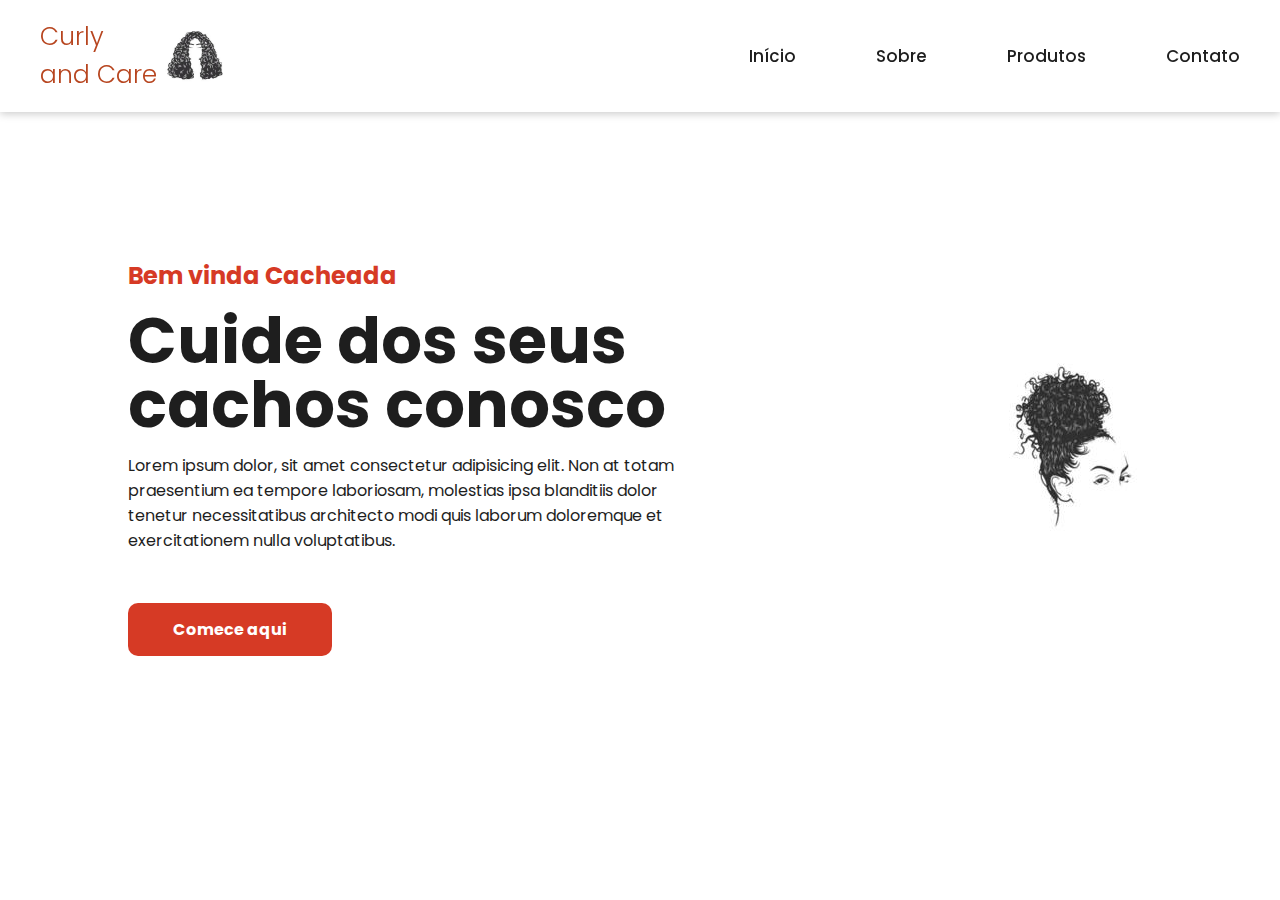
<file: index.html>
<!DOCTYPE html>
<html lang="en">
<head>
    <meta charset="UTF-8">
    <meta http-equiv="X-UA-Compatible" content="IE=edge">
    <meta name="viewport" content="width=device-width, initial-scale=1.0">
    <title>Curly and Care</title>
    <link rel="stylesheet" href="./styles/style.css">
    <link href= 'https://unpkg.com/boxicons@2.1.4/css/boxicons.min.css' rel='stylesheet'>
</head>
<body>
    <header>
    <nav class="navigation">
        <a href="./index.html" class="logo">Curly <br> and Care</a>
        <img class="logo-img" src="img/CABELO.jpeg" alt="">
        <ul class="nav-menu">
            <li class="nav-item"><a href="#">Início</a></li>
            <li class="nav-item"><a href="./sobre.html">Sobre</a></li>
            <li class="nav-item"><a href="./produtos.html">Produtos</a></li>
            <li class="nav-item"><a href="#">Contato</a></li>
      
          </ul>
          <div class="menu">
            <span class="bar"></span>
            <span class="bar"></span>
            <span class="bar"></span>
            
        </div>
        </nav>
    </header>
    <main>
       <section class="home">
<div class="home-text">
            <h4 class="text-h4">Bem vinda Cacheada</h4>
    <h1 class="text-h1">Cuide dos seus cachos conosco</h1>
    <p>Lorem ipsum dolor, sit amet consectetur adipisicing elit. Non at totam praesentium ea tempore laboriosam, molestias ipsa blanditiis dolor tenetur necessitatibus architecto modi quis laborum doloremque et exercitationem nulla voluptatibus.</p>
       <a href="#" class="home-btn">Comece aqui</a>
</div>
        <div class="home-img">
            <img src="./img/cacho.jpeg" alt="">
        </div>
       </section> 
    </main>
    <script src="./script/script.js"></script>
</body>
</html>
</file>
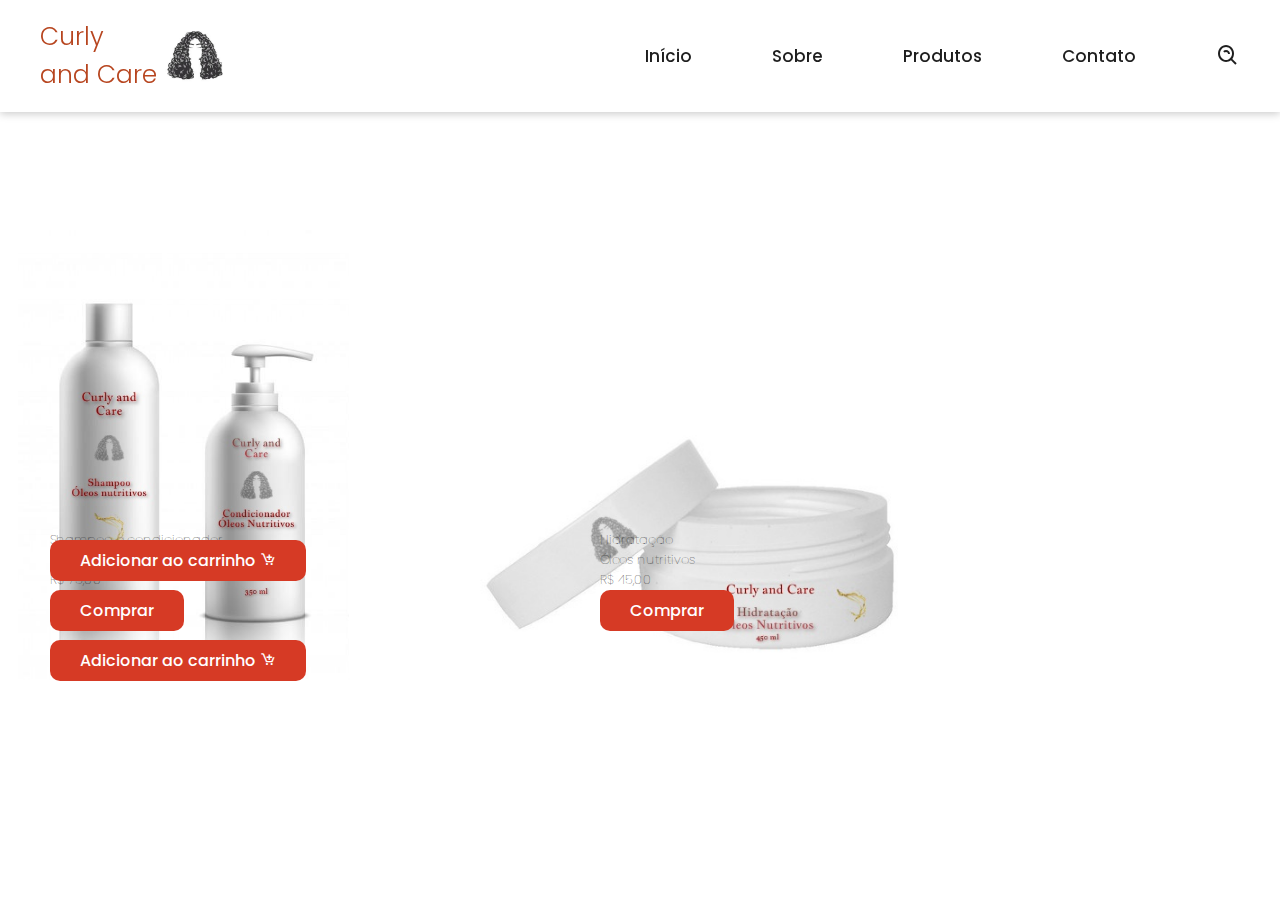
<file: produtos.html>
<!DOCTYPE html>
<html lang="en">
<head>
    <meta charset="UTF-8">
    <meta http-equiv="X-UA-Compatible" content="IE=edge">
    <meta name="viewport" content="width=device-width, initial-scale=1.0">
    <title>Curly and Care</title>
    <link rel="stylesheet" href="./styles/produtos.css">
    <link href= 'https://unpkg.com/boxicons@2.1.4/css/boxicons.min.css' rel='stylesheet'>
</head>
<body>
    <header>
    <nav class="navigation">
        <a href="index.html" class="logo">Curly <br> and Care</a>
        <img class="logo-img" src="img/CABELO.jpeg" alt="">
        <ul class="nav-menu">
            <li class="nav-item"><a href="./index.html">Início</a></li>
            <li class="nav-item"><a href="./sobre.html">Sobre</a></li>
            <li class="nav-item"><a href="#">Produtos</a></li>
            <li class="nav-item"><a href="#">Contato</a></li>
            <i class='bx bx-search-alt'></i>      
          </ul>
          <div class="menu">
            <span class="bar"></span>
            <span class="bar"></span>
            <span class="bar"></span>
            
        </div>
        </nav>
    </header>

<div class="kit-img">
   <a href="./compras.html"></a> <img src="./img/kit.png" alt="kit shampoo e condicionador">
</div>

<div class="descricao">
    <h3 class="text-h3">Shampoo e condicionador <br>Óleos nutritivos <br> R$ 75,00</h3>
    <a href="./compras.html" class="compre-btn">Comprar</a>
    <a href="#" class="carrinho-btn">Adicionar ao carrinho <i class='bx bx-cart-add' ></i>
    </a>
</div>

<div class="pote-img">
    <img src="./img/potecreme (1).jpeg" alt="">
</div>
   <div class="descricao2">
    <h3 class="text-h3">Hidratação <br>Óleos nutritivos <br> R$ 45,00</h3>
    <a href="./compras.html" class="compre-btn">Comprar </a>
    <a href="#" class="carrinho-btn">Adicionar ao carrinho <i class='bx bx-cart-add'></i>
    </a>
   </div>

<script src="./script/script.js"></script>
</body>
</file>
<file: styles/style.css>
@import url('https://fonts.googleapis.com/css2?family=Poppins:wght@300;400;500;600;700&family=Roboto+Slab:wght@200&display=swap');
 
*{
   margin: 0;
   padding: 0;
   box-sizing: border-box;
 font-family: 'Poppins', sans-serif;
 list-style: none;
 text-decoration: none;
}

:root{
 
    --red: #d63a25;
    --white: #fff;
    --dark: #1e1e1e;
    --brown: #b7451f;
}

body{

 color: var(--dark);
 background: var(--white);
 }
 .logo-img{
    width: 70px;
    height: 70px;
    position: absolute;
    left: 160px;
    padding: 5px;

 }

 .navigation{
    display: flex;
    align-items: center;
    justify-content: space-between;
    padding: 18px 40px;
    box-shadow: 0 0.1rem 0.5rem #ccc;
    width: 100%;
    background: var(--white);
    transition: all 0.5s;
    position: fixed;
}

.navigation .logo{
    color: var(--brown);
    font-size: 25px;
    font-weight: 300;
    list-style: none;
}

.logo.span{
    color: var(--dark);
}

.navigation ul{
display: flex;
align-items: center;
gap: 5rem;
}

.navigation ul li a{
    color: var(--dark);
    font-size: 17px;
    font-weight: 500;
    transition: all 0.5s;
}

.navigation ul li a:hover{
    color: var(--red);
}

.navigation i{
    cursor: pointer;
    font-size: 1.5rem; 
}

.menu{
cursor: pointer;
display: none;
}

.menu .bar{
   display: block;
   width: 28px; 
   height: 3px;
   border-radius: 3px;
   background: var(--dark);
   margin: 5px auto;
   transition: all 0.3s;
}

.menu .bar:nth-child(1),
.menu .bar:nth-child(2){
    background: var(--red);
}

.home{
    width: 100%;
    height: 100vh;
    display: flex;
    align-items: center;
    justify-content: space-between;
    padding: 0px 10%;
}

.home-text{
max-width: 37rem;
}

.home-text .text-h4{
     
    font-size: 1.5rem;
    color: var(--red);
    margin-bottom: 1rem;
}

.home-text .text-h1{
    font-size: 4rem;
    margin-bottom: 1rem;
    line-height: 4rem;
}
.home-text p{
    margin-bottom: 4rem;
    }

.home-btn{
    padding: 15px 45px;
    background: var(--red);
    color: var(--white);
    border-radius: 10px;
    font-weight: 700;
    transition: all 0.5s;
}

.home-btn:hover{
    background: #fc4c35;
}

.home-img img{
  max-width: 300%;
   max-height: 300%;
   left: 10%;
   }

@media (max-width:785px){
    .navigation{
        padding: 18px 20px;
    }

    .menu{
        display: block;
    }

    .menu.ativo .bar:nth-child(1){
        transform:  translateY(8px) rotate(45deg) ;
    }
    .menu.ativo .bar:nth-child(2){
        opacity: 0;
    }

    .menu.ativo .bar:nth-child(3){
        transform: translateY(-8px) rotate(-45deg);
    }

    .nav-menu{
        position:fixed;
        right: -100%;
        top:70px;
        width:100%;
        height: 100%;
        flex-direction: column;
        background: var(--white);
        gap: -10px;
        transition: 0.3s;
    }

    .nav-menu.ativo{
        right: 0;
    }

    .nav-item{
        margin:16px 0;
    }

    .home{
        padding: 100px 2% ;
        flex-direction: column;
        text-align: center;
        overflow: hidden;
        gap: 5rem;
    }

    .home .text-h4{
        font-size: 15px;
    }

    .home .text-h1{
        font-size: 2.5rem;
        line-height: 3rem;
    }

    .home p{
        font-size: 15px;
    }

    .home-img{
        width: 125%;
    }
}
</file>
<file: styles/produtos.css>
@import url('https://fonts.googleapis.com/css2?family=Poppins:wght@300;400;500;600;700&family=Roboto+Slab:wght@200&display=swap');
 
*{
   margin: 0;
   padding: 0;
   box-sizing: border-box;
 font-family: 'Poppins', sans-serif;
 list-style: none;
 text-decoration: none;
}

:root{
 
    --red: #d63a25;
    --white: #fff;
    --dark: #1e1e1e;
    --brown: #b7451f;
}


body{

 color: var(--dark);
 background: var(--white);
 }

 .logo-img{
    width: 70px;
    height: 70px;
    position: absolute;
    left: 160px;
    padding: 5px;

 }

 .navigation{
    display: flex;
    align-items: center;
    justify-content: space-between;
    padding: 18px 40px;
    box-shadow: 0 0.1rem 0.5rem #ccc;
    width: 100%;
    background: var(--white);
    transition: all 0.5s;
    position: fixed;
}

.navigation .logo{
    color: var(--brown);
    font-size: 25px;
    font-weight: 300;
    list-style: none;
}

.logo.span{
    color: var(--dark);
}

.navigation ul{
display: flex;
align-items: center;
gap: 5rem;
}

.navigation ul li a{
    color: var(--dark);
    font-size: 17px;
    font-weight: 500;
    transition: all 0.5s;
}

.navigation ul li a:hover{
    color: var(--red);
}

.navigation i{
    cursor: pointer;
    font-size: 1.5rem; 
}

.menu{
cursor: pointer;
display: none;
}

.menu .bar{
   display: block;
   width: 28px; 
   height: 3px;
   border-radius: 3px;
   background: var(--dark);
   margin: 5px auto;
   transition: all 0.3s;
}

.menu .bar:nth-child(1),
.menu .bar:nth-child(2){
    background: var(--red);
}

.home{
    width: 90%;
    height: 100vh;
    display: flex;
    align-items: center;
    justify-content: space-between;
    padding: 0px 10%;
}


.home-img img{
  max-width: 300%;
   max-height: 300%;
   left: 10%;
   }

   .kit-img img{
    position:absolute;
    left:10%;
    top:30%;
    margin-left:-110px;
    margin-top:-40px;
    height:50%;
}

.descricao .text-h3{
    position: absolute; 
	left: 50px; /* posiciona a 90px para a esquerda */ 
	top: 530px;
    font-weight: 4;
    font-size: small;
}

.descricao .compre-btn{
    position: absolute; 
	left: 50px; /* posiciona a 90px para a esquerda */ 
	top: 590px;
    padding: 8px 30px;
    background: var(--red);
    color: var(--white);
    border-radius: 10px;
    font-weight: 500;
    transition: all 0.6s;
}

.descricao .compre-btn:hover{
    background: #fc4c35;
}

.descricao .carrinho-btn{
    position: absolute; 
	left: 50px; /* posiciona a 90px para a esquerda */ 
	top: 640px;
    padding: 8px 30px;
    background: var(--red);
    color: var(--white);
    border-radius: 10px;
    font-weight: 500;
    transition: all 0.6s;
}

.descricao .carrinho-btn:hover{
    background: #fc4c35;
}

.pote-img img{
    position:absolute;
    left:45%;
    top:40%;
    margin-left:-110px;
    margin-top:-40px;  
    height: 50%;
}

.descricao2 .text-h3{
    position: absolute; 
    left: 600px;
	top: 530px;
    font-weight: 4;
    font-size: small;
}

.descricao2 .compre-btn{
    position: absolute; 
	left: 600px; /* posiciona a 90px para a esquerda */ 
	top: 590px;
    padding: 8px 30px;
    background: var(--red);
    color: var(--white);
    border-radius: 10px;
    font-weight: 500;
    transition: all 0.6s;
}

.descricao2 .compre-btn:hover{
    background: #fc4c35;
}

.descricao2 .carrinho-btn{
    position: absolute; 
	left: 50px; /* posiciona a 90px para a esquerda */ 
	top: 540px;
    padding: 8px 30px;
    background: var(--red);
    color: var(--white);
    border-radius: 10px;
    font-weight: 500;
    transition: all 0.6s;
}

.descricao2 .carrinho-btn:hover{
    background: #fc4c35;
}


@media (max-width:785px){
    .navigation{
        padding: 18px 20px;
    }

    .menu{
        display: block;
    }

    .menu.ativo .bar:nth-child(1){
        transform:  translateY(8px) rotate(45deg) ;
    }
    .menu.ativo .bar:nth-child(2){
        opacity: 0;
    }

    .menu.ativo .bar:nth-child(3){
        transform: translateY(-8px) rotate(-45deg);
    }

    .nav-menu{
        position:fixed;
        right: -100%;
        top:70px;
        width:100%;
        height: 100%;
        flex-direction: column;
        background: var(--white);
        gap: -10px;
        transition: 0.3s;
    }

    .nav-menu.ativo{
        right: 0;
    }

    .nav-item{
        margin:16px 0;
    }

    .home{
        padding: 100px 2% ;
        flex-direction: column;
        text-align: center;
        overflow: hidden;
        gap: 5rem;
    }

    .home .text-h4{
        font-size: 15px;
    }

    .home .text-h1{
        font-size: 2.5rem;
        line-height: 3rem;
    }

    .home p{
        font-size: 15px;
    }

    .home-img{
        width: 125%;
    }
  
   
}
</file>
